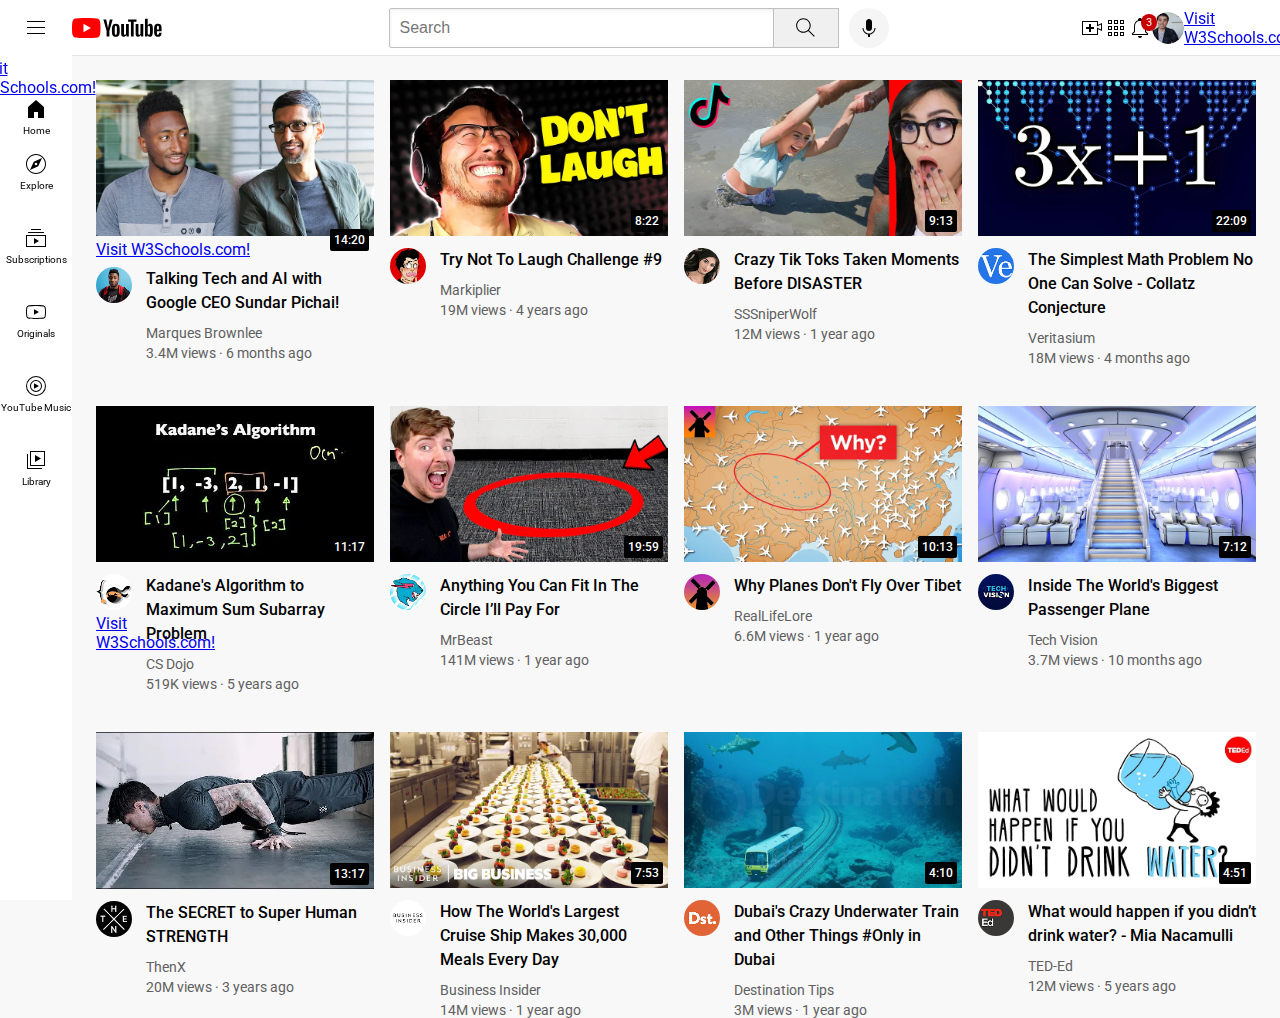
<file: index.html>
<!DOCTYPE html>
<html>
  <head>
    <title>YouTube.com Clone</title>

    <link rel="preconnect" href="https://fonts.googleapis.com">
    <link rel="preconnect" href="https://fonts.gstatic.com" crossorigin>
    <link href="https://fonts.googleapis.com/css2?family=Roboto:wght@400;500;700&display=swap" rel="stylesheet">

    <link rel="stylesheet" href="styles/general.css">
    <link rel="stylesheet" href="styles/header.css">
    <link rel="stylesheet" href="styles/video.css">
    <link rel="stylesheet" href="styles/sidebar.css">
  </head>
  <body>
    <header class="header">
      <div class="left-section">
        <img class="hamburger-menu" src="icons/hamburger-menu.svg">
        <img class="youtube-logo" src="icons/youtube-logo.svg">
      </div>
      <div class="middle-section">
        <input class="search-bar" type="text" placeholder="Search">
        <button class="search-button">
          <img class="search-icon" src="icons/search.svg">
          <div class="tooltip">Search</div>
        </button>
        <!-- Put position absolute inside position relative -->
        <button class="voice-search-button">
          <img class="voice-search-icon" src="icons/voice-search-icon.svg">
          <div class="tooltip">Search with your voice</div>
        </button>
      </div>
      <div class="right-section">
        <div class="upload-icon-container">
          <img class="upload-icon" src="icons/upload.svg">
          <div class="tooltip">Create</div>
        </div>
        <div class="youtube-apps-icon-container">
          <img class="youtube-apps-icon" src="icons/youtube-apps.svg">
          <div class="tooltip">YouTube Apps</div>
        </div>
        <div class="notifications-icon-container">
          <img class="notifications-icon" src="icons/notifications.svg">
          <div class="notifications-count">3</div>
          <div class="tooltip">Notifications</div>
        </div>
        <img class="current-user-picture" src="channelpictures/my-channel.jpeg">
        <a href="https://www.w3schools.com/">Visit W3Schools.com!</a>
      </div>
    </header>

    <nav class="sidebar">
      <div class="sidebar-link">
        <a href="https://www.w3schools.com/">Visit W3Schools.com!</a>
        <img src="icons/home.svg">
        <div>Home</div>
      </div>
      <div class="sidebar-link">
        <img src="icons/explore.svg">
        <div>Explore</div>
      </div>
      <div class="sidebar-link">
        <img src="icons/subscriptions.svg">
        <div>Subscriptions</div>
      </div>
      <div class="sidebar-link">
        <img src="icons/originals.svg">
        <div>Originals</div>
      </div>
      <div class="sidebar-link">
        <img src="icons/youtube-music.svg">
        <div>YouTube Music</div>
      </div>
      <div class="sidebar-link">
        <img src="icons/library.svg">
        <div>Library</div>
      </div>
    </nav>

    <main>
      <section class="video-grid">
        <div class="video-preview">
          <div class="thumbnail-row">
            <img class="thumbnail" src="thumbnails/thumbnail-1.webp">
            <a href="https://www.w3schools.com/">Visit W3Schools.com!</a>
            <div class="video-time">14:20</div>
          </div>
          <div class="video-info-grid">
            <div class="channel-picture">
              <img class="profile-picture" src="channelpictures/channel-1.jpeg">
            </div>
            <div class="video-info">
              <p class="video-title">
                Talking Tech and AI with Google CEO Sundar Pichai!
              </p>
              <p class="video-author">
                Marques Brownlee
              </p>
              <p class="video-stats">
                3.4M views &#183; 6 months ago
              </p>
            </div>
          </div>
        </div>

        <div class="video-preview">
          <div class="thumbnail-row">
            <img class="thumbnail" src="thumbnails/thumbnail-2.webp">
            <div class="video-time">8:22</div>
          </div>
          <div class="video-info-grid">
            <div class="channel-picture">
              <img class="profile-picture" src="channelpictures/channel-2.jpeg">
            </div>
            <div class="video-info">
              <p class="video-title">
                Try Not To Laugh Challenge #9
              </p>
              <p class="video-author">
                Markiplier
              </p>
              <p class="video-stats">
                19M views &#183; 4 years ago
              </p>
            </div>
          </div>
        </div>

        <div class="video-preview">
          <div class="thumbnail-row">
            <img class="thumbnail" src="thumbnails/thumbnail-3.webp">
            <div class="video-time">9:13</div>
          </div>
          <div class="video-info-grid">
            <div class="channel-picture">
              <img class="profile-picture" src="channelpictures/channel-3.jpeg">
            </div>
            <div class="video-info">
              <p class="video-title">
                Crazy Tik Toks Taken Moments Before DISASTER
              </p>
              <p class="video-author">
                SSSniperWolf
              </p>
              <p class="video-stats">
                12M views &#183; 1 year ago
              </p>
            </div>
          </div>
        </div>

        <div class="video-preview">
          <div class="thumbnail-row">
            <img class="thumbnail" src="thumbnails/thumbnail-4.webp">
            <div class="video-time">22:09</div>
          </div>
          <div class="video-info-grid">
            <div class="channel-picture">
              <img class="profile-picture" src="channelpictures/channel-4.jpeg">
            </div>
            <div class="video-info">
              <p class="video-title">
                The Simplest Math Problem No One Can Solve - Collatz Conjecture
              </p>
              <p class="video-author">
                Veritasium
              </p>
              <p class="video-stats">
                18M views &#183; 4 months ago
              </p>
            </div>
          </div>
        </div>

        <div class="video-preview">
          <div class="thumbnail-row">
            <img class="thumbnail" src="thumbnails/thumbnail-5.webp">
            <div class="video-time">11:17</div>
          </div>
          <div class="video-info-grid">
            <div class="channel-picture">
              <img class="profile-picture" src="channelpictures/channel-5.jpeg">
              <a href="https://www.w3schools.com/">Visit W3Schools.com!</a>
            </div>
            <div class="video-info">
              <p class="video-title">
                Kadane's Algorithm to Maximum Sum Subarray Problem
              </p>
              <p class="video-author">
                CS Dojo
              </p>
              <p class="video-stats">
                519K views &#183; 5 years ago
              </p>
            </div>
          </div>
        </div>

        <div class="video-preview">
          <div class="thumbnail-row">
            <img class="thumbnail" src="thumbnails/thumbnail-6.webp">
            <div class="video-time">19:59</div>
          </div>
          <div class="video-info-grid">
            <div class="channel-picture">
              <img class="profile-picture" src="channelpictures/channel-6.jpeg">
            </div>
            <div class="video-info">
              <p class="video-title">
                Anything You Can Fit In The Circle I’ll Pay For
              </p>
              <p class="video-author">
                MrBeast
              </p>
              <p class="video-stats">
                141M views &#183; 1 year ago
              </p>
            </div>
          </div>
        </div>

        <div class="video-preview">
          <div class="thumbnail-row">
            <img class="thumbnail" src="thumbnails/thumbnail-7.webp">
            <div class="video-time">10:13</div>
          </div>
          <div class="video-info-grid">
            <div class="channel-picture">
              <img class="profile-picture" src="channelpictures/channel-7.jpeg">
            </div>
            <div class="video-info">
              <p class="video-title">
                Why Planes Don't Fly Over Tibet
              </p>
              <p class="video-author">
                RealLifeLore
              </p>
              <p class="video-stats">
                6.6M views &#183; 1 year ago
              </p>
            </div>
          </div>
        </div>

        <div class="video-preview">
          <div class="thumbnail-row">
            <img class="thumbnail" src="thumbnails/thumbnail-8.webp">
            <div class="video-time">7:12</div>
          </div>
          <div class="video-info-grid">
            <div class="channel-picture">
              <img class="profile-picture" src="channelpictures/channel-8.jpeg">
            </div>
            <div class="video-info">
              <p class="video-title">
                Inside The World's Biggest Passenger Plane
              </p>
              <p class="video-author">
                Tech Vision
              </p>
              <p class="video-stats">
                3.7M views &#183; 10 months ago
              </p>
            </div>
          </div>
        </div>

        <div class="video-preview">
          <div class="thumbnail-row">
            <img class="thumbnail" src="thumbnails/thumbnail-9.webp">
            <div class="video-time">13:17</div>
          </div>
          <div class="video-info-grid">
            <div class="channel-picture">
              <img class="profile-picture" src="channelpictures/channel-9.jpeg">
            </div>
            <div class="video-info">
              <p class="video-title">
                The SECRET to Super Human STRENGTH
              </p>
              <p class="video-author">
                ThenX
              </p>
              <p class="video-stats">
                20M views &#183; 3 years ago
              </p>
            </div>
          </div>
        </div>

        <div class="video-preview">
          <div class="thumbnail-row">
            <img class="thumbnail" src="thumbnails/thumbnail-10.webp">
            <div class="video-time">7:53</div>
          </div>
          <div class="video-info-grid">
            <div class="channel-picture">
              <img class="profile-picture" src="channelpictures/channel-10.jpeg">
            </div>
            <div class="video-info">
              <p class="video-title">
                How The World's Largest Cruise Ship Makes 30,000 Meals Every Day
              </p>
              <p class="video-author">
                Business Insider
              </p>
              <p class="video-stats">
                14M views &#183; 1 year ago
              </p>
            </div>
          </div>
        </div>

        <div class="video-preview">
          <div class="thumbnail-row">
            <img class="thumbnail" src="thumbnails/thumbnail-11.webp">
            <div class="video-time">4:10</div>
          </div>
          <div class="video-info-grid">
            <div class="channel-picture">
              <img class="profile-picture" src="channelpictures/channel-11.jpeg">
            </div>
            <div class="video-info">
              <p class="video-title">
                Dubai's Crazy Underwater Train and Other Things #Only in Dubai
              </p>
              <p class="video-author">
                Destination Tips
              </p>
              <p class="video-stats">
                3M views &#183; 1 year ago
              </p>
            </div>
          </div>
        </div>

        <div class="video-preview">
          <div class="thumbnail-row">
            <img class="thumbnail" src="thumbnails/thumbnail-12.webp">
            <div class="video-time">4:51</div>
          </div>
          <div class="video-info-grid">
            <div class="channel-picture">
              <img class="profile-picture" src="channelpictures/channel-12.jpeg">
            </div>
            <div class="video-info">
              <p class="video-title">
                What would happen if you didn’t drink water? - Mia Nacamulli
              </p>
              <p class="video-author">
                TED-Ed
              </p>
              <p class="video-stats">
                12M views &#183; 5 years ago
              </p>
            </div>
          </div>
        </div>
      </section>
    </main>
  </body>
</html>
</file>
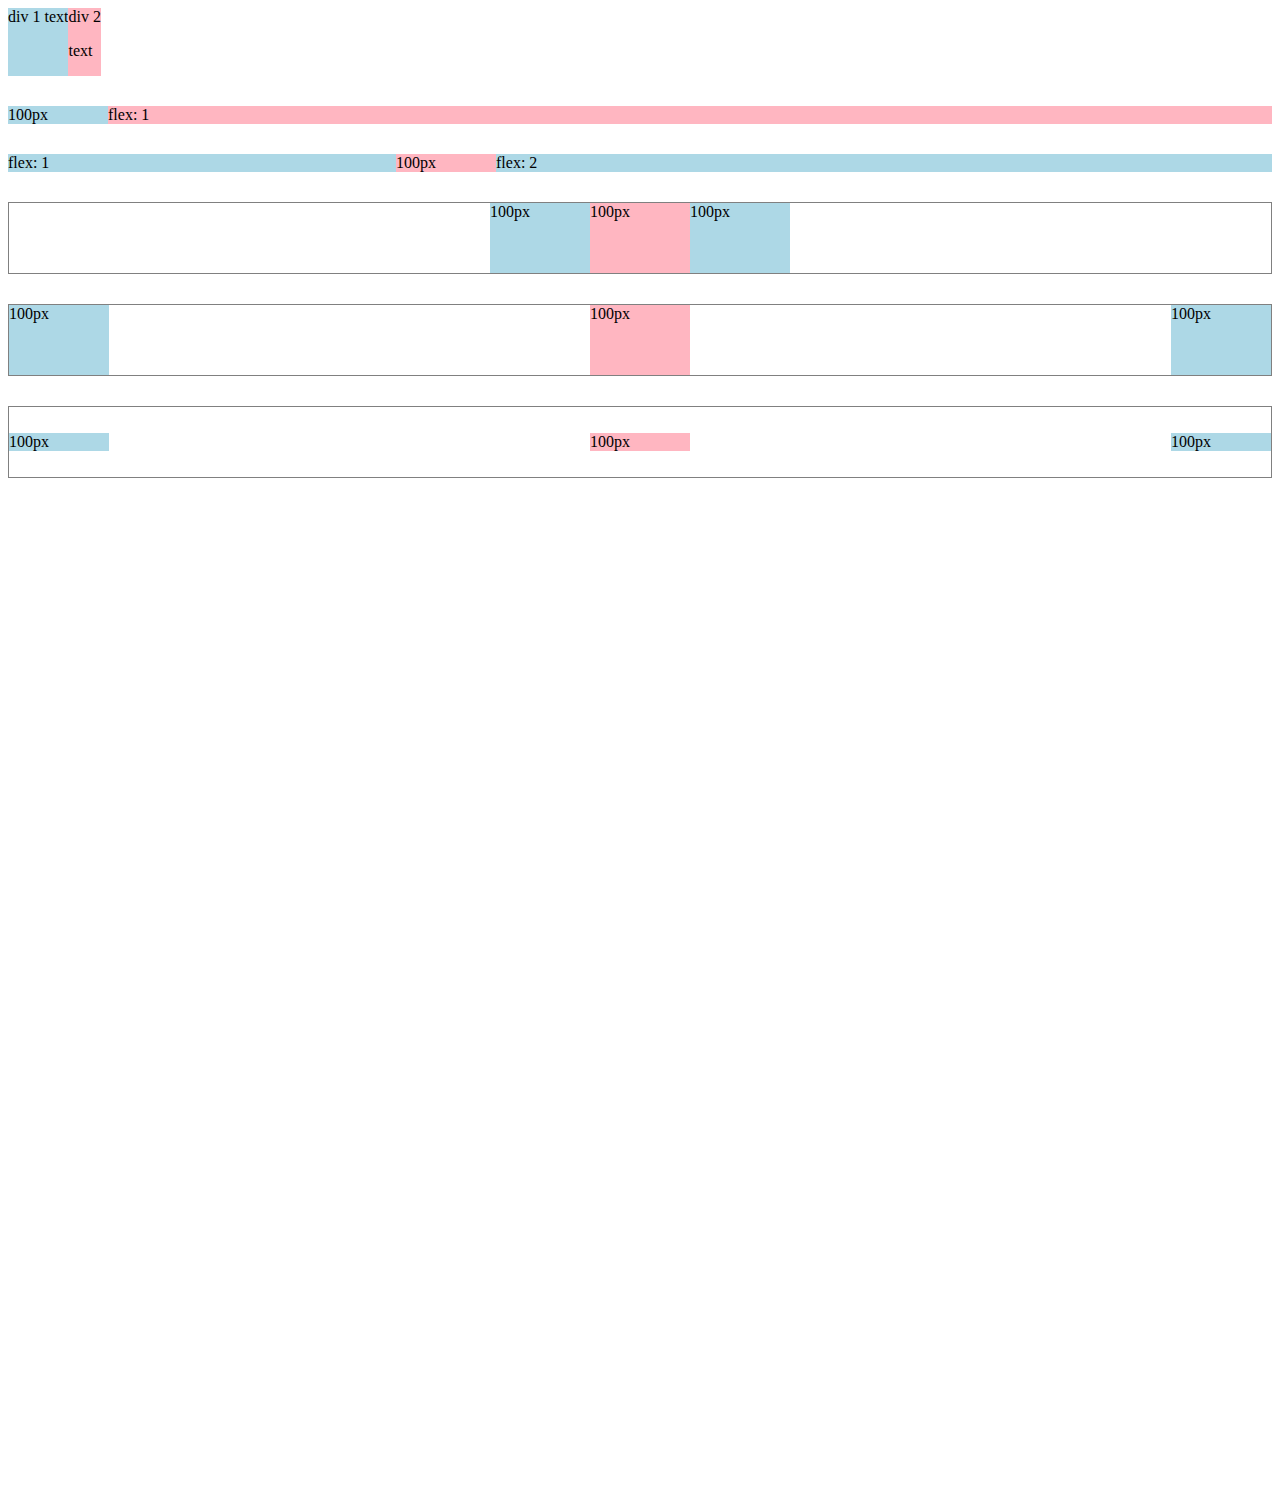
<file: flexbox.html>
<!DOCTYPE html>
<html>
  <head>
    <title>Flexbox Practice</title>
  </head>
  <body style="padding-bottom: 1000px;">
    <div style="
      display: flex;
      flex-direction: row;
    ">
      <div style="background-color: lightblue;">div 1 text</div>
      <div style="background-color: lightpink;">div 2 <p>text</p></div>
    </div>

    <div style="
      margin-top: 30px;
      display: flex;
      flex-direction: row;
    ">
      <div style="
        background-color: lightblue;
        width: 100px;
      ">100px</div>
      <div style="
        background-color: lightpink;
        flex: 1;
      ">flex: 1</div>
    </div>

    <div style="
      margin-top: 30px;
      display: flex;
      flex-direction: row;
    ">
      <div style="
        background-color: lightblue;
        flex: 1;
      ">flex: 1</div>
      <div style="
        background-color: lightpink;
        width: 100px;
      ">100px</div>
      <div style="
        background-color: lightblue;
        flex: 2;
      ">flex: 2</div>
    </div>

    <div style="
      margin-top: 30px;
      height: 70px;
      border-width: 1px;
      border-style: solid;
      border-color: gray;

      display: flex;
      flex-direction: row;
      justify-content: center;
    ">
      <div style="
        background-color: lightblue;
        width: 100px;
      ">100px</div>
      <div style="
        background-color: lightpink;
        width: 100px;
      ">100px</div>
      <div style="
        background-color: lightblue;
        width: 100px;
      ">100px</div>
    </div>

    <div style="
      margin-top: 30px;
      height: 70px;
      border-width: 1px;
      border-style: solid;
      border-color: gray;

      display: flex;
      flex-direction: row;
      justify-content: space-between;
    ">
      <div style="
        background-color: lightblue;
        width: 100px;
      ">100px</div>
      <div style="
        background-color: lightpink;
        width: 100px;
      ">100px</div>
      <div style="
        background-color: lightblue;
        width: 100px;
      ">100px</div>
    </div>

    <div style="
      margin-top: 30px;
      height: 70px;
      border-width: 1px;
      border-style: solid;
      border-color: gray;

      display: flex;
      flex-direction: row;
      justify-content: space-between;
      align-items: center;
    ">
      <div style="
        background-color: lightblue;
        width: 100px;
      ">100px</div>
      <div style="
        background-color: lightpink;
        width: 100px;
      ">100px</div>
      <div style="
        background-color: lightblue;
        width: 100px;
      ">100px</div>
    </div>
  </body>
</html>
</file>
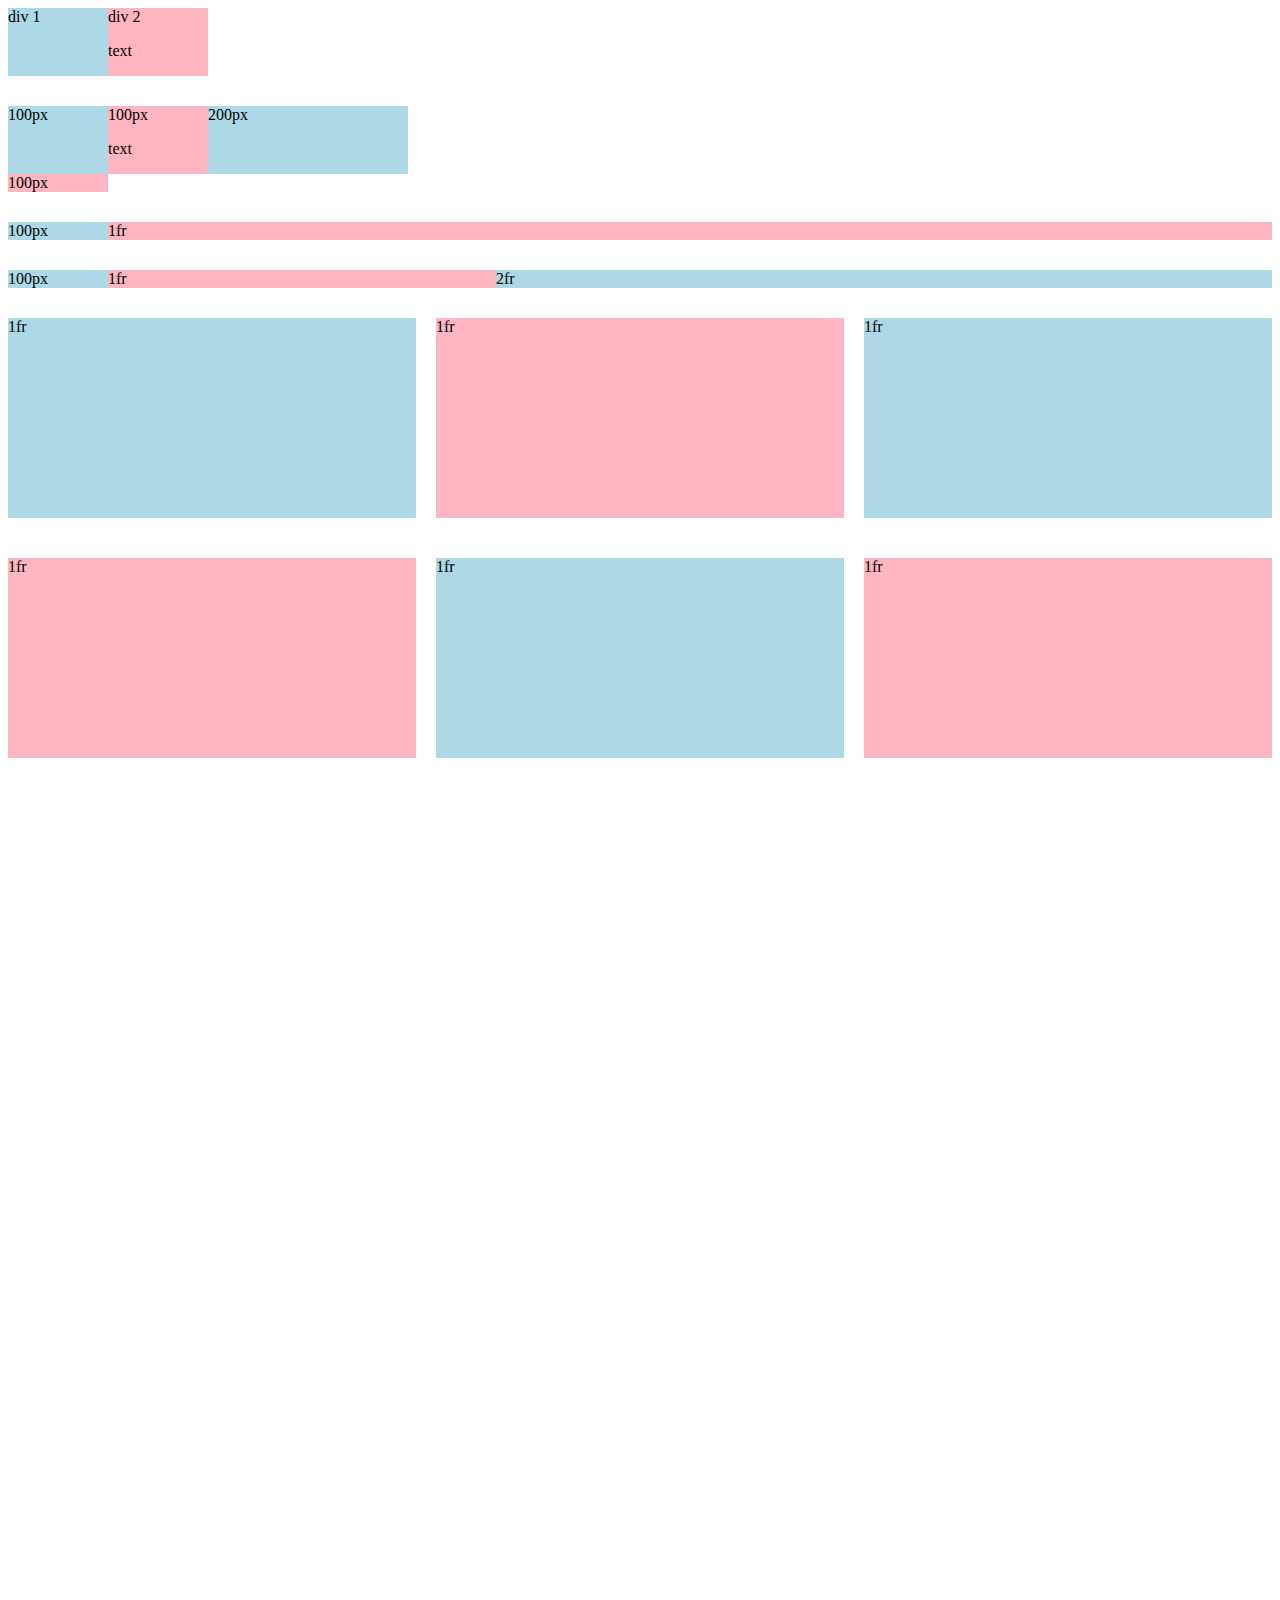
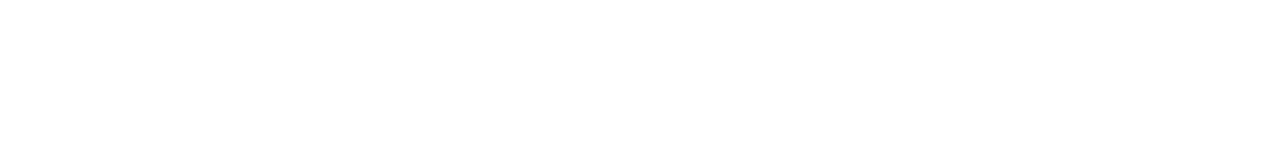
<file: grid.html>
<!DOCTYPE html>
<html>
  <head>
    <title>Grid Practice</title>
  </head>
  <body style="padding-bottom: 1000px;">
    <div style="
      display: grid;
      grid-template-columns: 100px 100px;
    ">
      <div style="background-color: lightblue;">div 1</div>
      <div style="background-color: lightpink;">div 2<p>text</p></div>
    </div>

    <div style="
      margin-top: 30px;
      display: grid;
      grid-template-columns: 100px 100px 200px;
    ">
      <div style="background-color: lightblue;">100px</div>
      <div style="background-color: lightpink;">100px<p>text</p></div>
      <div style="background-color: lightblue;">200px</div>
      <div style="background-color: lightpink;">100px</div>
    </div>

    <div style="
      margin-top: 30px;
      display: grid;
      grid-template-columns: 100px 1fr;
    ">
      <div style="background-color: lightblue;">100px</div>
      <div style="background-color: lightpink;">1fr</div>
    </div>

    <div style="
      margin-top: 30px;
      display: grid;
      grid-template-columns: 100px 1fr 2fr;
    ">
      <div style="background-color: lightblue;">100px</div>
      <div style="background-color: lightpink;">1fr</div>
      <div style="background-color: lightblue;">2fr</div>
    </div>

    <div style="
      margin-top: 30px;
      display: grid;
      grid-template-columns: 1fr 1fr 1fr;
      column-gap: 20px;
      row-gap: 40px;
    ">
      <div style="background-color: lightblue; height: 200px;">1fr</div>
      <div style="background-color: lightpink; height: 200px;">1fr</div>
      <div style="background-color: lightblue; height: 200px;">1fr</div>
      <div style="background-color: lightpink; height: 200px;">1fr</div>
      <div style="background-color: lightblue; height: 200px;">1fr</div>
      <div style="background-color: lightpink; height: 200px;">1fr</div>
    </div>
  </body>
</html>
</file>
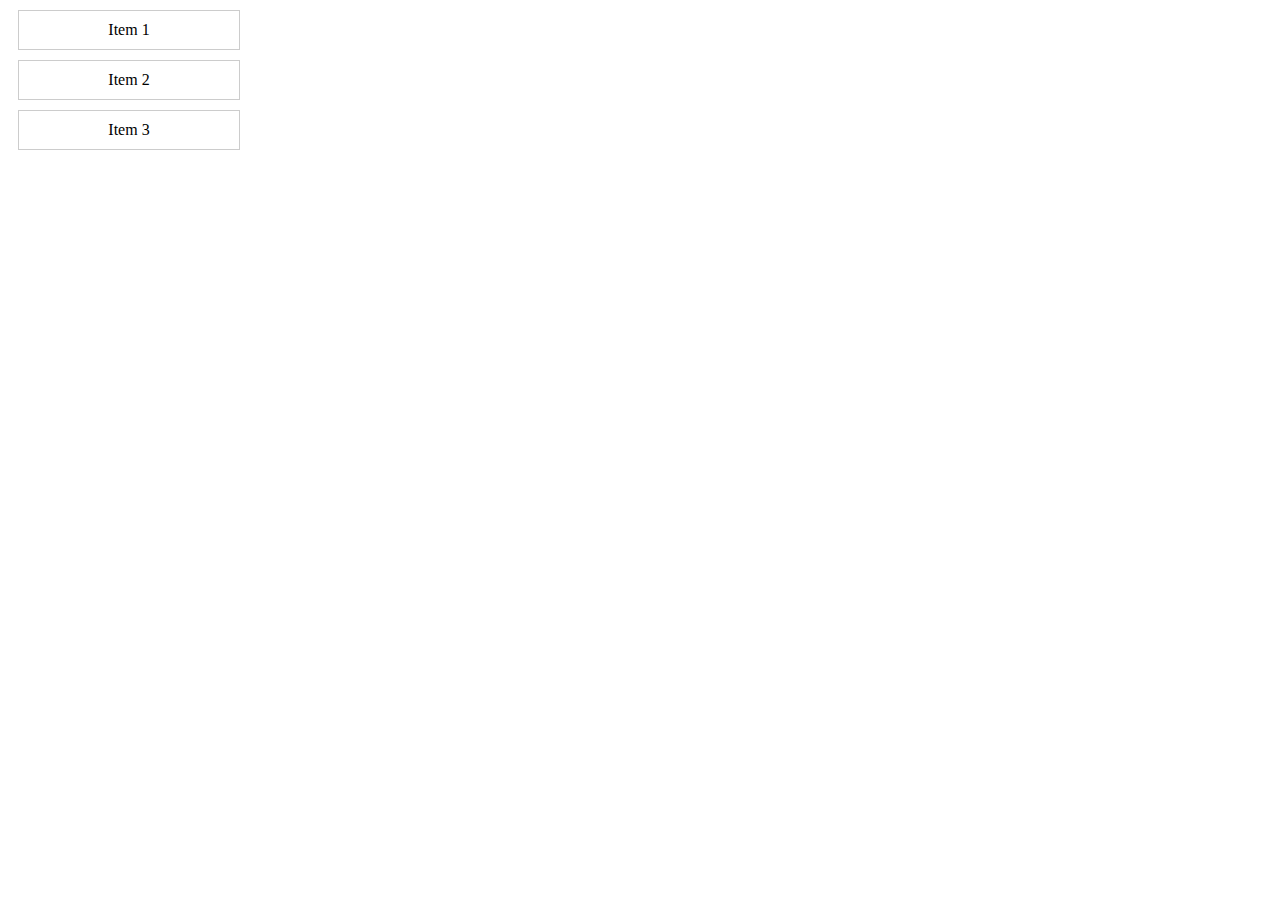
<file: grt.html>
<!DOCTYPE html>
<html lang="en">
<head>
    <meta charset="UTF-8">
    <meta name="viewport" content="width=device-width, initial-scale=1.0">
    <title>Item Details Website</title>
    <style>
        /* CSS for the modal */
        .modal {
            display: none;
            position: fixed;
            top: 0;
            left: 0;
            width: 100%;
            height: 100%;
            background-color: rgba(0, 0, 0, 0.7);
            justify-content: center;
            align-items: center;
        }

        .modal-content {
            background-color: #fff;
            padding: 20px;
            border-radius: 5px;
            box-shadow: 0 0 10px rgba(0, 0, 0, 0.5);
        }

        /* CSS for the item grid */
        .item {
            cursor: pointer;
            border: 1px solid #ccc;
            margin: 10px;
            padding: 10px;
            width: 200px;
            text-align: center;
        }
    </style>
</head>
<body>
    <!-- Item Grid -->
    <div class="item" onclick="showItemDetails('Item 1')">Item 1</div>
    <div class="item" onclick="showItemDetails('Item 2')">Item 2</div>
    <div class="item" onclick="showItemDetails('Item 3')">Item 3</div>

    <!-- Modal -->
    <div id="itemModal" class="modal">
        <div class="modal-content">
            <span id="closeModal" style="float: right; cursor: pointer;" onclick="closeItemDetails()">&times;</span>
            <h2>Item Details</h2>
            <div id="itemDetails"></div>
        </div>
    </div>

    <!-- JavaScript -->
    <script>
        // Function to display item details in the modal
        function showItemDetails(itemName) {
            fetch('items.json')
                .then(response => response.json())
                .then(data => {
                    const item = data.find(item => item.name === itemName);
                    if (item) {
                        const modal = document.getElementById('itemModal');
                        const itemDetails = document.getElementById('itemDetails');
                        modal.style.display = 'block';
                        itemDetails.innerHTML = `
                            <h3>${item.name}</h3>
                            <p>Description: ${item.description}</p>
                            <p>Price: ${item.price}</p>
                            <img src="${item.image}" alt="${item.name}" width="150">
                        `;
                    }
                });
        }

        // Function to close the modal
        function closeItemDetails() {
            const modal = document.getElementById('itemModal');
            modal.style.display = 'none';
        }

        // Close the modal if the user clicks outside of it
        window.onclick = function(event) {
            const modal = document.getElementById('itemModal');
            if (event.target === modal) {
                modal.style.display = 'none';
            }
        }
    </script>
</body>
</html>
</file>
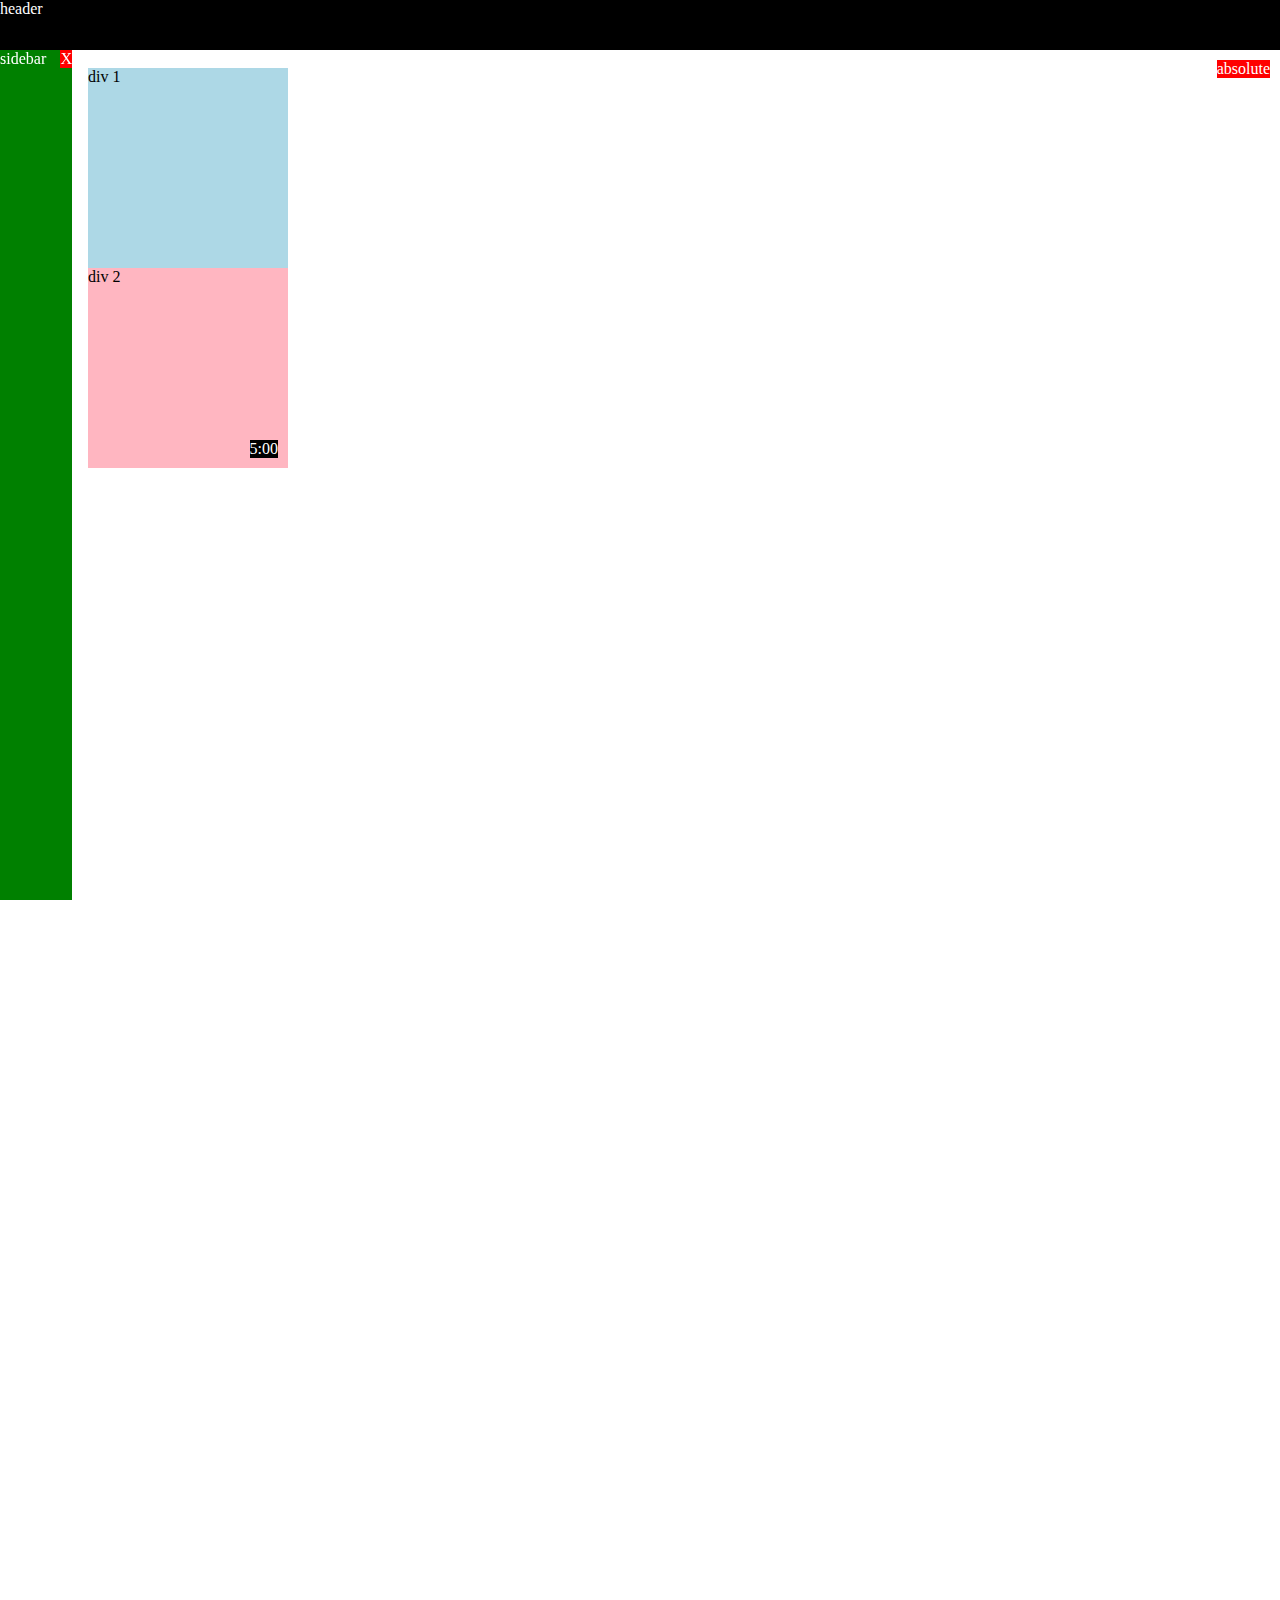
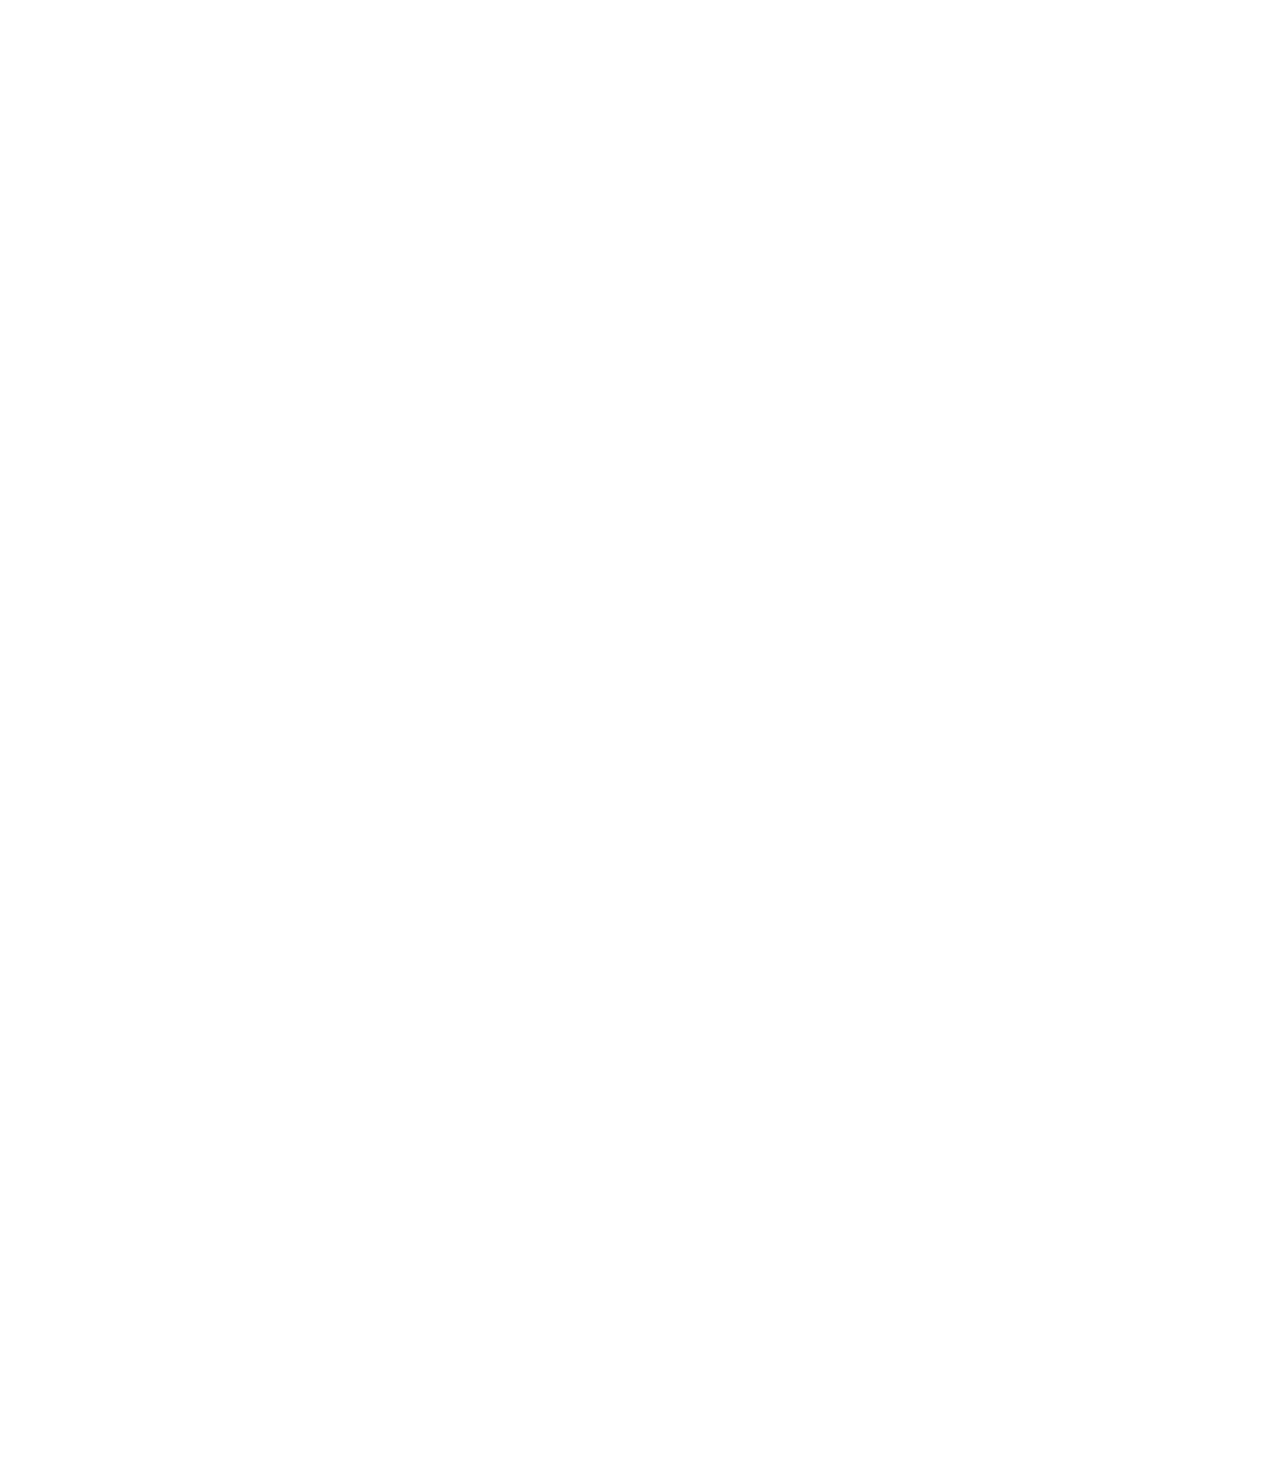
<file: position.html>
<!DOCTYPE html>
<html>
  <head>
    <title>Position Practice</title>
  </head>
  <body style="
    height: 3000px;
    padding-top: 60px;
    padding-left: 80px;
  ">
    <div style="
      background-color: black;
      color: white;
      position: fixed;
      top: 0;
      left: 0;
      right: 0;
      height: 50px;
      z-index: 100;
    ">header</div>

    <div style="
      background-color: green;
      color: white;
      position: fixed;
      left: 0;
      bottom: 0;
      top: 50px;
      width: 72px;
    ">
      sidebar
      <div style="
        position: absolute;
        background-color: red;
        color: white;
        top: 0;
        right: 0;
      ">
        X
      </div>
    </div>

    <div style="
      position: absolute;
      background-color: red;
      color: white;
      top: 60px;
      right: 10px;
    ">
      absolute
    </div>

    <div style="
      background-color: lightblue;
      height: 200px;
      width: 200px;
      position: static;
    ">div 1</div>
    <div style="
      background-color: lightpink;
      height: 200px;
      width: 200px;
      position: relative;
    ">
      div 2
      <div style="
        position: absolute;
        background-color: black;
        color: white;
        bottom: 10px;
        right: 10px;
      ">
        5:00
      </div>
    </div>

  </body>
</html>
</file>
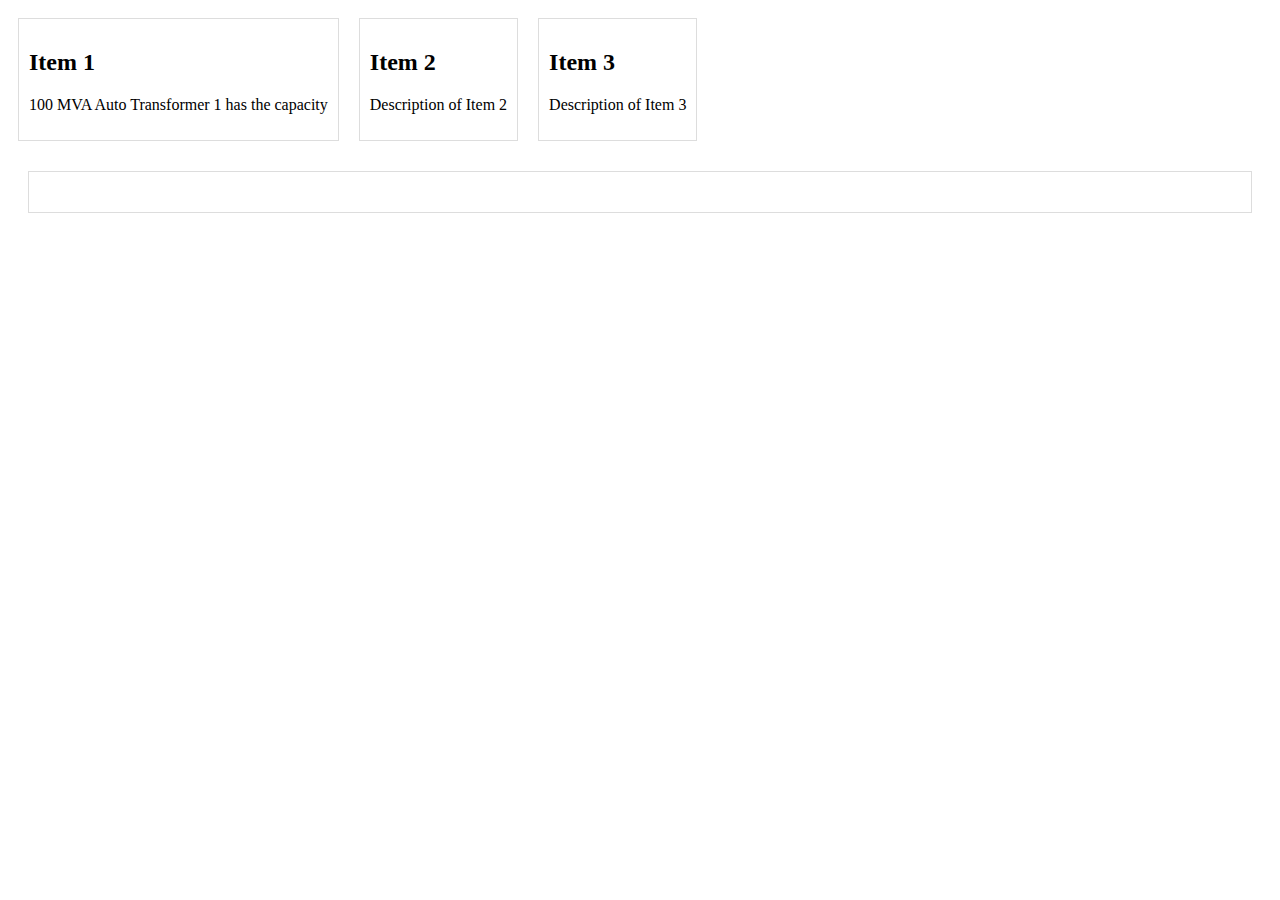
<file: tr2.html>
<!DOCTYPE html>
<html lang="en">
<head>
    <meta charset="UTF-8">
    <meta name="viewport" content="width=device-width, initial-scale=1.0">
    <link rel="stylesheet" href="style1.css">
    <title>Your Website</title>
</head>
<body>
    <!-- Create a container for your items -->
    <div class="item-container">
        <!-- Item 1 -->
        <div class="item" onclick="showDetails(1)">
            <h2>Item 1</h2>
            <p>100 MVA Auto Transformer 1 has the capacity</p>
        </div>
        
        <!-- Item 2 -->
        <div class="item" onclick="showDetails(2)">
            <h2>Item 2</h2>
            <p>Description of Item 2</p>
        </div>

        <!-- Item 3 -->
        <div class="item" onclick="showDetails(3)">
            <h2>Item 3</h2>
            <p>Description of Item 3</p>
        </div>
        
        <!-- Add more items as needed -->
    </div>

    <!-- Create a container for item details -->
    <div class="item-details" id="item-details">
        <!-- Details will be displayed here -->
    </div>

    <script src="script.js"></script>
</body>
</html>
</file>
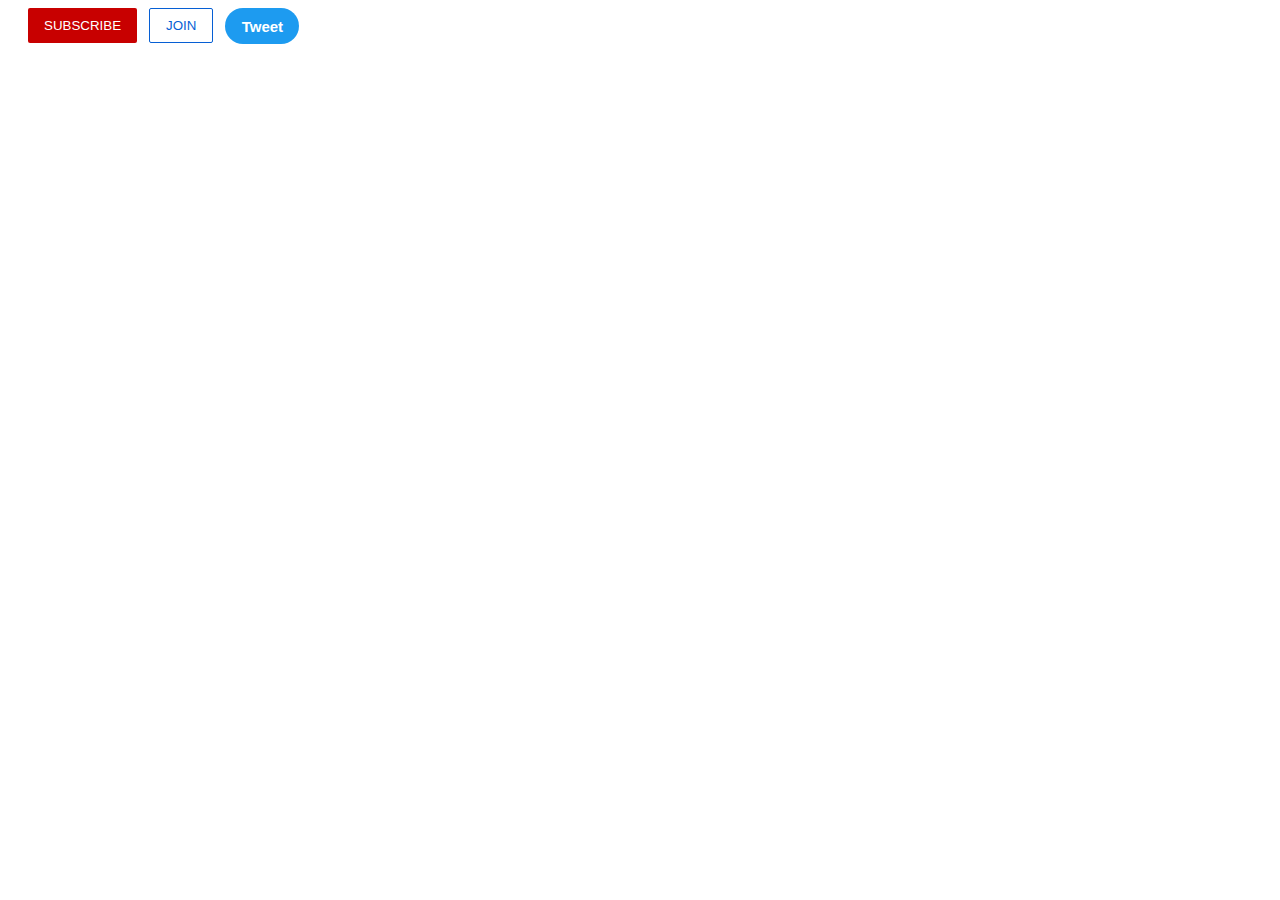
<file: introtohtml/buttons.html>
<!DOCTYPE html>
<html>
  <head>
    <title>Buttons Practice</title>
    <link rel="stylesheet" href="styles/buttons.css">
  </head>
  <body>
    <button class="subscribe-button">
      SUBSCRIBE
    </button>

    <button class="join-button">
      JOIN
    </button>

    <button class="tweet-button">
      Tweet
    </button>
  </body>
</html>
</file>
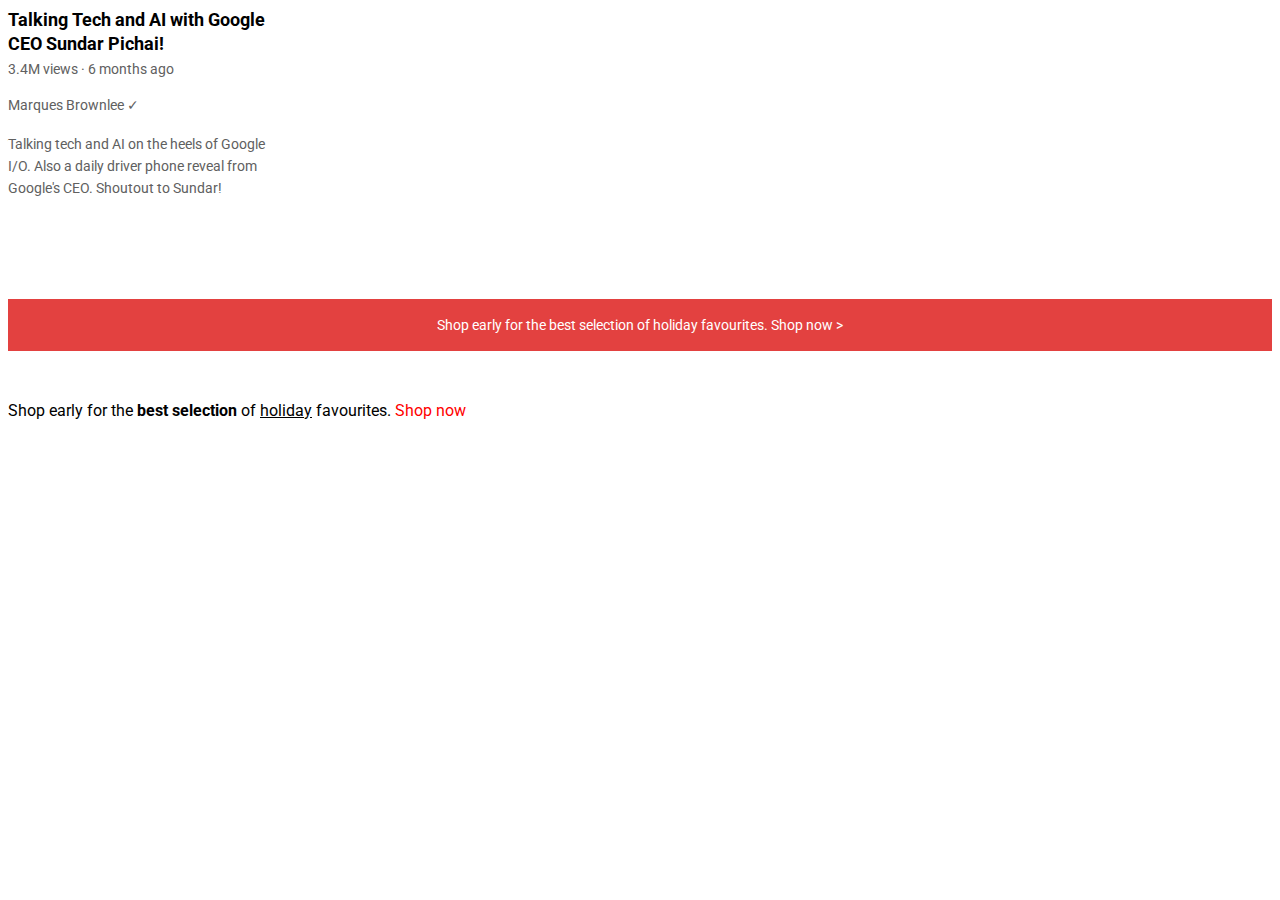
<file: introtohtml/text.html>
<!DOCTYPE html>
<html>
  <head>
    <title>Text Practice</title>

    <link rel="preconnect" href="https://fonts.googleapis.com">
    <link rel="preconnect" href="https://fonts.gstatic.com" crossorigin>
    <link href="https://fonts.googleapis.com/css2?family=Roboto:wght@400;700&display=swap" rel="stylesheet">

    <link rel="stylesheet" href="styles/text.css">
  </head>
  <body>
    <p class="video-title">
      Talking Tech and AI with Google CEO Sundar Pichai!
    </p>

    <p class="video-stats">
      3.4M views &#183; 6 months ago
    </p>

    <p class="video-author">
      Marques Brownlee &#10003;
    </p>

    <p class="video-description">
      Talking tech and AI on the heels of Google I/O. Also a daily driver phone reveal from Google's CEO. Shoutout to Sundar!
    </p>

    <p class="apple-text">
      Shop early for the best selection of holiday favourites. <span class="shop-link">Shop now &#62;</span>
    </p>

    <p>
      Shop early for the <strong>best selection</strong> of <u>holiday</u> favourites. <span class="span-example">Shop now</span>
    </p>
  </body>
</html>
</file>
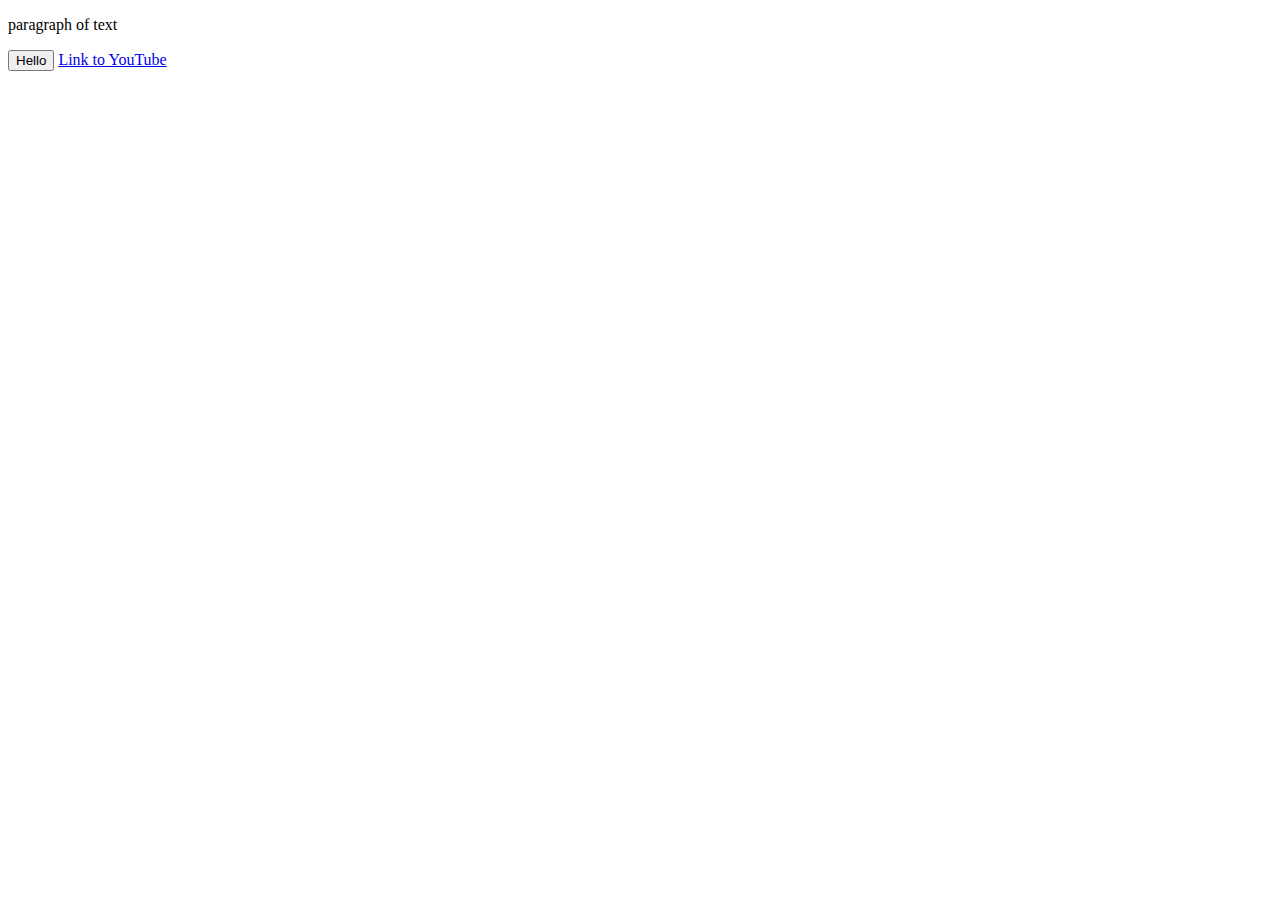
<file: introtohtml/website.html>
<!DOCTYPE html>
<html>
  <head>
    <title>First Website</title>
  </head>
  <body>
    <p>
      paragraph of text
    </p>

    <button>
      Hello
    </button>

    <a href="https://www.youtube.com/" target="blank">
      Link to YouTube
    </a>
  </body>
</html>
</file>
<file: styles/general.css>
p {
  margin-top: 0;
  margin-bottom: 0;
}

body {
  /* This style below will be inherited */
  font-family: Roboto, Arial;
  margin: 0;
  padding-top: 80px;
  padding-left: 96px;
  padding-right: 24px;
  background-color: rgb(248, 248, 248);
}
</file>
<file: styles/header.css>
.header {
  height: 55px;

  display: flex;
  flex-direction: row;
  justify-content: space-between;

  position: fixed;
  top: 0;
  left: 0;
  right: 0;
  z-index: 100;

  background-color: white;
  border-bottom-width: 1px;
  border-bottom-style: solid;
  border-bottom-color: rgb(228, 228, 228);
}

.left-section {
  display: flex;
  align-items: center;
}

.hamburger-menu {
  height: 24px;
  margin-left: 24px;
  margin-right: 24px;
}

.youtube-logo {
  height: 20px;
}

.middle-section {
  flex: 1;
  margin-left: 70px;
  margin-right: 35px;
  max-width: 500px;
  display: flex;
  align-items: center;
}

.search-bar {
  flex: 1;
  height: 36px;
  padding-left: 10px;
  font-size: 16px;
  border: 1px solid rgb(192, 192, 192);
  border-radius: 2px;
  box-shadow: inset 1px 2px 3px rgba(0, 0, 0, 0.05);
  width: 0;
}

.search-bar::placeholder {
  font-size: 16px;
}

.search-button {
  height: 40px;
  width: 66px;
  background-color: rgb(240, 240, 240);
  border-width: 1px;
  border-style: solid;
  border-color: rgb(192, 192, 192);
  margin-left: -1px;
  margin-right: 10px;
}

.search-button,
.voice-search-button,
.upload-icon-container {
  display: flex;
  justify-content: center;
  align-items: center;
  position: relative;
}

.search-button .tooltip,
.voice-search-button .tooltip,
.upload-icon-container .tooltip {
  position: absolute;
  background-color: gray;
  color: white;
  padding-top: 4px;
  padding-bottom: 4px;
  padding-left: 8px;
  padding-right: 8px;
  border-radius: 2px;
  font-size: 12px;
  bottom: -30px;
  opacity: 0;
  transition: opacity 0.15s;
  pointer-events: none;
  white-space: nowrap;
}

.search-button:hover .tooltip,
.voice-search-button:hover .tooltip,
.upload-icon-container:hover .tooltip {
  opacity: 1;
}

.search-icon {
  height: 25px;
}

.voice-search-button {
  height: 40px;
  width: 40px;
  border-radius: 20px;
  border: none;
  background-color: rgb(245, 245, 245);
}

.voice-search-icon {
  height: 24px;
}

.right-section {
  width: 180px;
  margin-right: 20px;
  display: flex;
  align-items: center;
  justify-content: space-between;
  flex-shrink: 0;
}

.upload-icon {
  height: 24px;
}

.youtube-apps-icon {
  height: 24px;
}

.notifications-icon {
  height: 24px;
}

.notifications-icon-container {
  position: relative;
}

.notifications-count {
  position: absolute;
  top: -2px;
  right: -5px;
  background-color: rgb(200, 0, 0);
  color: white;
  font-size: 11px;
  padding-left: 5px;
  padding-right: 5px;
  padding-top: 2px;
  padding-bottom: 2px;
  border-radius: 10px;
}

.current-user-picture {
  height: 32px;
  border-radius: 16px;
}

.search-button,
.voice-search-button,
.upload-icon-container,
.youtube-apps-icon-container,
.notifications-icon-container {
  display: flex;
  justify-content: center;
  align-items: center;
  position: relative;
  cursor: pointer;
}

.search-button .tooltip,
.voice-search-button .tooltip,
.upload-icon-container .tooltip,
.youtube-apps-icon-container .tooltip,
.notifications-icon-container .tooltip {
  font-family: Roboto, Arial;
  position: absolute;
  background-color: gray;
  color: white;
  padding-top: 4px;
  padding-bottom: 4px;
  padding-left: 8px;
  padding-right: 8px;
  border-radius: 2px;
  font-size: 12px;
  bottom: -30px;
  opacity: 0;
  transition: opacity 0.15s;
  pointer-events: none;
  white-space: nowrap;
}

.search-button:hover .tooltip,
.voice-search-button:hover .tooltip,
.upload-icon-container:hover .tooltip,
.youtube-apps-icon-container:hover .tooltip,
.notifications-icon-container:hover .tooltip {
  opacity: 1;
}
</file>
<file: styles/video.css>
.thumbnail {
  width: 100%;
}

.video-title {
  margin-top: 0;
  font-size: 14px;
  font-weight: 500;
  line-height: 20px;
  margin-bottom: 10px;
}

.video-info-grid {
  display: grid;
  grid-template-columns: 50px 1fr;
}

.profile-picture {
  width: 36px;
  border-radius: 50px;
}

.thumbnail-row {
  margin-bottom: 8px;
  position: relative;
}

.video-author,
.video-stats {
  font-size: 12px;
  color: rgb(96, 96, 96);
}

.video-author {
  margin-bottom: 4px;
}

@media (min-width: 1000px) {
  .video-title {
    font-size: 16px;
    line-height: 24px;
  }
}

@media (min-width: 1000px) {
  .video-author,
  .video-stats {
    font-size: 14px;
  }
}

.video-grid {
  display: grid;
  grid-template-columns: 1fr 1fr 1fr;
  column-gap: 16px;
  row-gap: 40px;
}

@media (max-width: 750px) {
  .video-grid {
    grid-template-columns: 1fr 1fr;
  }
}

@media (min-width: 751px) and (max-width: 999px) {
  .video-grid {
    grid-template-columns: 1fr 1fr 1fr;
  }
}

@media (min-width: 1000px) {
  .video-grid {
    grid-template-columns: 1fr 1fr 1fr 1fr;
  }
}

.video-time {
  font-size: 12px;
  font-weight: 500;
  padding: 4px;
  border-radius: 2px;
  background-color: black;
  color: white;
  position: absolute;
  bottom: 8px;
  right: 5px;
}
</file>
<file: styles/sidebar.css>
.sidebar {
  position: fixed;
  left: 0;
  bottom: 0;
  top: 55px;
  background-color: white;
  width: 72px;
  z-index: 200;
  padding-top: 5px;
}

.sidebar-link {
  height: 74px;
  display: flex;
  justify-content: center;
  align-items: center;
  flex-direction: column;
  cursor: pointer;
}

.sidebar-link:hover {
  background-color: rgb(235, 235, 235);
}

.sidebar-link img {
  height: 24px;
  margin-bottom: 4px;
}

.sidebar-link div {
  font-size: 10px;
}
</file>
<file: style1.css>
/* Style for item containers */
.item-container {
    display: flex;
    flex-wrap: wrap;
}

.item {
    border: 1px solid #ddd;
    padding: 10px;
    margin: 10px;
    cursor: pointer;
}

/* Style for item details */
.item-details {
    border: 1px solid #ddd;
    padding: 20px;
    margin: 20px;
}
</file>
<file: introtohtml/styles/buttons.css>
.subscribe-button {
  background-color: rgb(200, 0, 0);
  color: white;
  border: none;
  border-radius: 2px;
  cursor: pointer;
  margin-right: 8px;
  margin-left: 20px;
  padding-top: 10px;
  padding-bottom: 10px;
  padding-left: 16px;
  padding-right: 16px;
  transition: opacity 0.15s;
  vertical-align: top;
}

.subscribe-button:hover {
  opacity: 0.8;
}

.subscribe-button:active {
  opacity: 0.5;
}

.join-button {
  background-color: white;
  border-color: rgb(6, 95, 212);
  border-style: solid;
  border-width: 1px;
  color: rgb(6, 95, 212);
  border-radius: 2px;
  cursor: pointer;
  padding-top: 9px;
  padding-bottom: 9px;
  padding-left: 16px;
  padding-right: 16px;

  transition: background-color 0.15s,
    color 0.15s;
}

.join-button:hover {
  background-color: rgb(6, 95, 212);
  color: white;
}

.join-button:active {
  opacity: 0.7;
}

.tweet-button {
  background-color: rgb(29, 155, 240);
  color: white;
  border: none;
  height: 36px;
  width: 74px;
  border-radius: 8px;
  border-radius: 18px;
  font-weight: bold;
  font-size: 15px;
  cursor: pointer;
  margin-left: 8px;
  transition: box-shadow 0.15s;
  vertical-align: top;
}

.tweet-button:hover {
  box-shadow: 5px 5px 10px rgba(0, 0, 0, 0.15);
}
</file>
<file: introtohtml/styles/text.css>
p {
  font-family: Roboto;
  margin-top: 0;
  margin-bottom: 0;
}

.video-stats {
  font-size: 14px;
  color: rgb(96, 96, 96);
  margin-bottom: 20px;
}

.video-title {
  font-weight: bold;
  font-size: 18px;
  width: 280px;
  line-height: 24px;
  margin-bottom: 5px;
}

.video-author {
  font-size: 14px;
  color: rgb(96, 96, 96);
  margin-bottom: 20px;
}

.video-description {
  font-size: 14px;
  color: rgb(96, 96, 96);
  width: 280px;
  line-height: 22px;
  margin-bottom: 100px;
}

.apple-text {
  margin-bottom: 50px;
  font-size: 14px;
  background-color: rgb(227, 65, 64);
  color: white;
  text-align: center;
  padding-top: 18px;
  padding-bottom: 18px;
}

.span-example {
  color: red;
}

.span-example:hover {
  text-decoration: underline;
}

.shop-link {
  cursor: pointer;
}

.shop-link:hover {
  text-decoration: underline;
}
</file>
